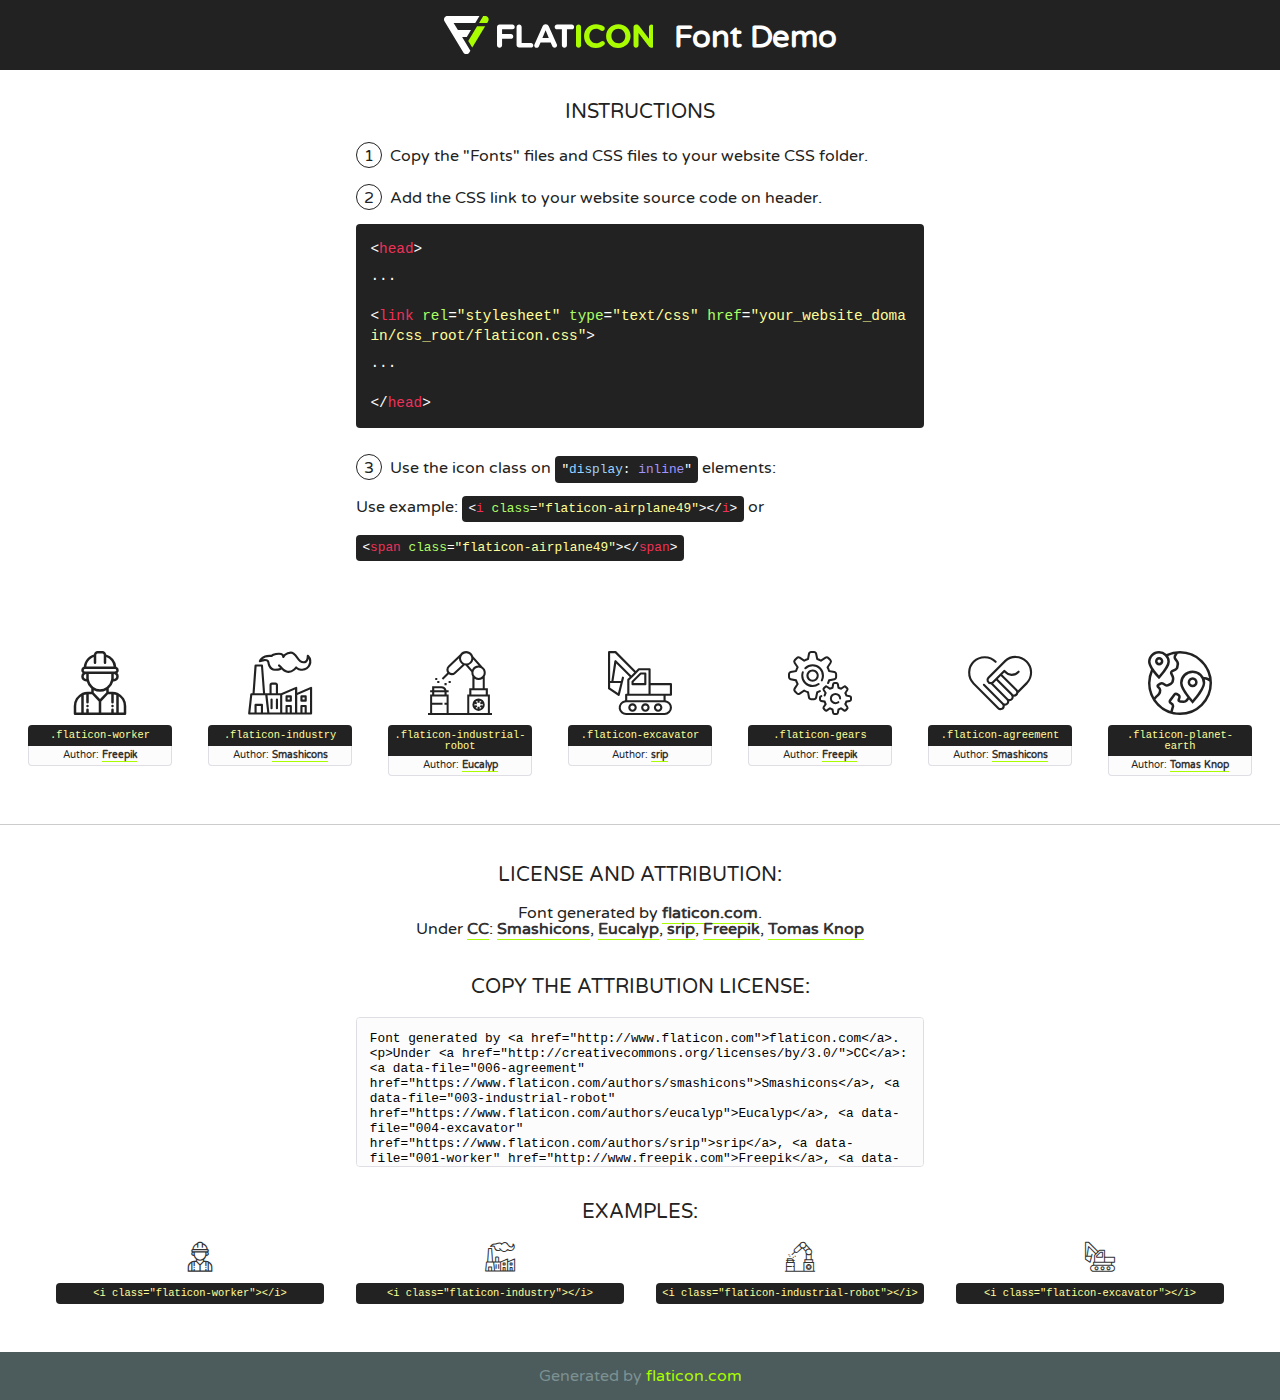
<file: Emma/fonts/flaticon/font/flaticon.html>
<!DOCTYPE html>
<!--
  Flaticon icon font: Flaticon
  Creation date: 24/09/2018 04:43
-->
<html>
<!DOCTYPE html>
<html>

<head>
    <title>Flaticon WebFont</title>
    <link href="http://fonts.googleapis.com/css?family=Varela+Round" rel="stylesheet" type="text/css" />
    <link rel="stylesheet" type="text/css" href="flaticon.css">
    <meta charset="UTF-8">
    <style>
    html, body, div, span, applet, object, iframe,
    h1, h2, h3, h4, h5, h6, p, blockquote, pre,
    a, abbr, acronym, address, big, cite, code,
    del, dfn, em, img, ins, kbd, q, s, samp,
    small, strike, strong, sub, sup, tt, var,
    b, u, i, center,
    dl, dt, dd, ol, ul, li,
    fieldset, form, label, legend,
    table, caption, tbody, tfoot, thead, tr, th, td,
    article, aside, canvas, details, embed, 
    figure, figcaption, footer, header, hgroup, 
    menu, nav, output, ruby, section, summary,
    time, mark, audio, video {
        margin: 0;
        padding: 0;
        border: 0;
        font-size: 100%;
        font: inherit;
        vertical-align: baseline;
    }
    /* HTML5 display-role reset for older browsers */
    article, aside, details, figcaption, figure, 
    footer, header, hgroup, menu, nav, section {
        display: block;
    }
    body {
        line-height: 1;
    }
    ol, ul {
        list-style: none;
    }
    blockquote, q {
        quotes: none;
    }
    blockquote:before, blockquote:after,
    q:before, q:after {
        content: '';
        content: none;
    }
    table {
        border-collapse: collapse;
        border-spacing: 0;
    }
    body {
        font-family: 'Varela Round', Helvetica, Arial, sans-serif;
        font-size: 16px;
        color: #222;
    }
    a {
        color: #333;
        border-bottom: 1px solid #a9fd00;
        font-weight: bold;
        text-decoration: none;
    }
    * {
        -moz-box-sizing: border-box;
        -webkit-box-sizing: border-box;
        box-sizing: border-box;
        margin: 0;
        padding: 0;
    }
    [class^="flaticon-"]:before, [class*=" flaticon-"]:before, [class^="flaticon-"]:after, [class*=" flaticon-"]:after {
        font-family: Flaticon;
        font-size: 30px;
        font-style: normal;
        margin-left: 20px;
        color: #333;
    }
    .wrapper {
        max-width: 600px;
        margin: auto;
        padding: 0 1em;
    }
    .title {
        font-size: 1.25em;
        text-align: center;
        margin-bottom: 1em;
        text-transform: uppercase;
    }
    header {
        text-align: center;
        background-color: #222;
        color: #fff;
        padding: 1em;
    }
    header .logo {
        width: 210px;
        height: 38px;
        display: inline-block;
        vertical-align: middle;
        margin-right: 1em;
        border: none;
    }
    header strong {
        font-size: 1.95em;
        font-weight: bold;
        vertical-align: middle;
        margin-top: 5px;
        display: inline-block;
    }
    .demo {
        margin: 2em auto;
        line-height: 1.25em;
    }
    .demo ul li {
        margin-bottom: 1em;
    }
    .demo ul li .num {
        color: #222;
        border-radius: 20px;
        display: inline-block;
        width: 26px;
        padding: 3px;
        height: 26px;
        text-align: center;
        margin-right: 0.5em;
        border: 1px solid #222;
    }
    .demo ul li code {
        background-color: #222;
        border-radius: 4px;
        padding: 0.25em 0.5em;
        display: inline-block;
        color: #fff;
        font-family: Consolas,Monaco,Lucida Console,Liberation Mono,DejaVu Sans Mono,Bitstream Vera Sans Mono,Courier New, monospace;
        font-weight: lighter;
        margin-top: 1em;
        font-size: 0.8em;
        word-break: break-all;
    }
    .demo ul li code.big {
        padding: 1em;
        font-size: 0.9em;
    }
    .demo ul li code .red {
        color: #EF3159;
    }
    .demo ul li code .green {
        color: #ACFF65;
    }
    .demo ul li code .yellow {
        color: #FFFF99;
    }
    .demo ul li code .blue {
        color: #99D3FF;
    }
    .demo ul li code .purple {
        color: #A295FF;
    }
    .demo ul li code .dots {
        margin-top: 0.5em;
        display: block;
    }
    #glyphs {
        border-bottom: 1px solid #ccc;
        padding: 2em 0;
        text-align: center;
    }
    .glyph {
        display: inline-block;
        width: 9em;
        margin: 1em;
        text-align: center;
        vertical-align: top;
        background: #FFF;
    }
    .glyph .glyph-icon {
        padding: 10px;
        display: block;
        font-family:"Flaticon";
        font-size: 64px;
        line-height: 1;
    }
    .glyph .glyph-icon:before {
        font-size: 64px;
        color: #222;
        margin-left: 0;
    }
    .class-name {
        font-size: 0.65em;
        background-color: #222;
        color: #fff;
        border-radius: 4px 4px 0 0;
        padding: 0.5em;
        color: #FFFF99;
        font-family: Consolas,Monaco,Lucida Console,Liberation Mono,DejaVu Sans Mono,Bitstream Vera Sans Mono,Courier New, monospace;
    }
    .author-name {
        font-size: 0.6em;
        background-color: #fcfcfd;
        border: 1px solid #DEDEE4;
        border-top: 0;
        border-radius: 0 0 4px 4px;
        padding: 0.5em;
    }
    .class-name:last-child {
        font-size: 10px;
        color:#888;
    }
    .class-name:last-child a {
        font-size: 10px;
        color:#555;
    }
    .class-name:last-child a:hover {
        color:#a9fd00;
    }
    .glyph > input {
        display: block;
        width: 100px;
        margin: 5px auto;
        text-align: center;
        font-size: 12px;
        cursor: text;
    }
    .glyph > input.icon-input {
        font-family:"Flaticon";
        font-size: 16px;
        margin-bottom: 10px;
    }
    .attribution .title {
        margin-top: 2em;
    }
    .attribution textarea {
        background-color: #fcfcfd;
        padding: 1em;
        border: none;
        box-shadow: none;
        border: 1px solid #DEDEE4;
        border-radius: 4px;
        resize: none;
        width: 100%;
        height: 150px;
        font-size: 0.8em;
        font-family: Consolas,Monaco,Lucida Console,Liberation Mono,DejaVu Sans Mono,Bitstream Vera Sans Mono,Courier New, monospace;
        -webkit-appearance: none;
    }
    .iconsuse {
        margin: 2em auto;
        text-align: center;
        max-width: 1200px;
    }
    .iconsuse:after {
        content: '';
        display: table;
        clear: both;
    }
    .iconsuse .image {
        float: left;
        width: 25%;
        padding: 0 1em;
    }
    .iconsuse .image p {
        margin-bottom: 1em;
    }
    .iconsuse .image span {
        display: block;
        font-size: 0.65em;
        background-color: #222;
        color: #fff;
        border-radius: 4px;
        padding: 0.5em;
        color: #FFFF99;
        margin-top: 1em;
        font-family: Consolas,Monaco,Lucida Console,Liberation Mono,DejaVu Sans Mono,Bitstream Vera Sans Mono,Courier New, monospace;
    }
    #footer {
        text-align: center;
        background-color: #4C5B5C;
        color: #7c9192;
        padding: 1em;
    }
    #footer a {
        border: none;
        color: #a9fd00;
        font-weight: normal;
    }
    @media (max-width: 960px) {
        .iconsuse .image {
            width: 50%;
        }
    }
    @media (max-width: 560px) {
        .iconsuse .image {
            width: 100%;
        }
    }
    </style>
</head>

<body class="characters-off">

    <header>
        <a href="http://www.flaticon.com" target="_blank" class="logo">
            <svg version="1.1" xmlns="http://www.w3.org/2000/svg" xmlns:xlink="http://www.w3.org/1999/xlink" xmlns:a="http://ns.adobe.com/AdobeSVGViewerExtensions/3.0/" viewBox="0 0 560.875 102.036" enable-background="new 0 0 560.875 102.036" xml:space="preserve">
                <defs>
                </defs>
                <g>
                    <g class="letters">
                        <path fill="#ffffff" d="M141.596,29.675c0-3.777,2.985-6.767,6.764-6.767h34.438c3.426,0,6.15,2.728,6.15,6.15
                        c0,3.43-2.724,6.149-6.15,6.149h-27.674v13.091h23.719c3.429,0,6.151,2.724,6.151,6.15c0,3.43-2.723,6.149-6.151,6.149h-23.719
                        v17.574c0,3.773-2.986,6.761-6.764,6.761c-3.779,0-6.764-2.989-6.764-6.761V29.675z"></path>
                        <path fill="#ffffff" d="M193.844,29.149c0-3.781,2.985-6.767,6.764-6.767c3.776,0,6.763,2.985,6.763,6.767v42.957h25.039
                        c3.426,0,6.149,2.726,6.149,6.153c0,3.425-2.723,6.15-6.149,6.15h-31.802c-3.779,0-6.764-2.986-6.764-6.768V29.149z"></path>
                        <path fill="#ffffff" d="M241.891,75.71l21.438-48.407c1.492-3.341,4.215-5.357,7.906-5.357h0.792
                        c3.686,0,6.323,2.017,7.815,5.357l21.439,48.407c0.436,0.967,0.701,1.845,0.701,2.723c0,3.602-2.809,6.501-6.414,6.501
                        c-3.161,0-5.269-1.845-6.499-4.655l-4.132-9.661h-27.059l-4.301,10.102c-1.144,2.631-3.426,4.214-6.237,4.214
                        c-3.517,0-6.24-2.81-6.24-6.325C241.1,77.64,241.451,76.677,241.891,75.71z M279.932,58.666l-8.521-20.297l-8.526,20.297H279.932
                        z"></path>
                        <path fill="#ffffff" d="M314.864,35.387H301.86c-3.429,0-6.239-2.813-6.239-6.238c0-3.429,2.811-6.24,6.239-6.24h39.533
                        c3.426,0,6.237,2.811,6.237,6.24c0,3.425-2.811,6.238-6.237,6.238h-13.001v42.785c0,3.773-2.99,6.761-6.764,6.761
                        c-3.779,0-6.764-2.989-6.764-6.761V35.387z"></path>
                        <path fill="#A9FD00" d="M352.615,29.149c0-3.781,2.985-6.767,6.767-6.767c3.774,0,6.761,2.985,6.761,6.767v49.024
                        c0,3.773-2.987,6.761-6.761,6.761c-3.781,0-6.767-2.989-6.767-6.761V29.149z"></path>
                        <path fill="#A9FD00" d="M374.132,53.836v-0.179c0-17.481,13.178-31.801,32.065-31.801c9.22,0,15.459,2.458,20.557,6.238
                        c1.402,1.054,2.637,2.985,2.637,5.357c0,3.692-2.985,6.59-6.681,6.59c-1.845,0-3.071-0.702-4.044-1.319
                        c-3.776-2.813-7.729-4.393-12.562-4.393c-10.364,0-17.831,8.611-17.831,19.154v0.173c0,10.542,7.291,19.329,17.831,19.329
                        c5.715,0,9.492-1.756,13.359-4.834c1.049-0.874,2.458-1.491,4.039-1.491c3.429,0,6.325,2.813,6.325,6.236
                        c0,2.106-1.056,3.78-2.282,4.834c-5.539,4.834-12.036,7.733-21.878,7.733C387.572,85.464,374.132,71.493,374.132,53.836z"></path>
                        <path fill="#A9FD00" d="M433.009,53.836v-0.179c0-17.481,13.79-31.801,32.766-31.801c18.981,0,32.592,14.143,32.592,31.628v0.173
                        c0,17.483-13.785,31.807-32.769,31.807C446.625,85.464,433.009,71.32,433.009,53.836z M484.224,53.836v-0.179
                        c0-10.539-7.725-19.326-18.626-19.326c-10.893,0-18.449,8.611-18.449,19.154v0.173c0,10.542,7.73,19.329,18.626,19.329
                        C476.676,72.986,484.224,64.378,484.224,53.836z"></path>
                        <path fill="#A9FD00" d="M506.233,29.321c0-3.774,2.99-6.763,6.767-6.763h1.401c3.252,0,5.183,1.583,7.029,3.953l26.093,34.265
                        V29.059c0-3.692,2.99-6.677,6.681-6.677c3.683,0,6.671,2.985,6.671,6.677v48.934c0,3.78-2.987,6.765-6.764,6.765h-0.436
                        c-3.257,0-5.188-1.581-7.034-3.953l-27.056-35.492v32.944c0,3.687-2.985,6.676-6.678,6.676c-3.683,0-6.673-2.989-6.673-6.676
                        V29.321z"></path>
                    </g>
                    <g class="insignia">
                        <path fill="#ffffff" d="M48.372,56.137h12.517l11.156-18.537H37.186L25.688,18.539h57.825L94.668,0H9.271
                        C5.925,0,2.842,1.801,1.198,4.716c-1.644,2.907-1.593,6.482,0.134,9.343l50.38,83.501c1.678,2.781,4.689,4.476,7.938,4.476
                        c3.246,0,6.257-1.695,7.935-4.476l2.898-4.804L48.372,56.137z"></path>
                        <g class="i">
                            <path fill="#A9FD00" d="M93.575,18.539h0.031v0.004l21.652,0.004l2.705-4.488c1.727-2.861,1.778-6.436,0.133-9.343
                            C116.454,1.801,113.371,0,110.026,0h-5.294L93.575,18.539z"></path>
                            <polygon fill="#A9FD00" points="88.291,27.356 64.725,66.486 75.519,84.404 109.942,27.356"></polygon>
                        </g>
                    </g>
                </g>
            </svg>
        </a>
        <strong>Font Demo</strong>
    </header>


    <section class="demo wrapper">

        <p class="title">Instructions</p>

        <ul>
            <li>
                <span class="num">1</span>Copy the "Fonts" files and CSS files to your website CSS folder.
            </li>
            <li>
                <span class="num">2</span>Add the CSS link to your website source code on header.
                <code class="big">
                    &lt;<span class="red">head</span>&gt;
                    <br/><span class="dots">...</span>
                    <br/>&lt;<span class="red">link</span> <span class="green">rel</span>=<span class="yellow">"stylesheet"</span> <span class="green">type</span>=<span class="yellow">"text/css"</span> <span class="green">href</span>=<span class="yellow">"your_website_domain/css_root/flaticon.css"</span>&gt;
                    <br/><span class="dots">...</span>
                    <br/>&lt;/<span class="red">head</span>&gt;
                </code>
            </li>

            <li>
                <p>
                    <span class="num">3</span>Use the icon class on <code>"<span class="blue">display</span>:<span class="purple"> inline</span>"</code> elements:
                    <br />
                    Use example: <code>&lt;<span class="red">i</span> <span class="green">class</span>=<span class="yellow">&quot;flaticon-airplane49&quot;</span>&gt;&lt;/<span class="red">i</span>&gt;</code> or <code>&lt;<span class="red">span</span> <span class="green">class</span>=<span class="yellow">&quot;flaticon-airplane49&quot;</span>&gt;&lt;/<span class="red">span</span>&gt;</code>
            </li>
        </ul>

    </section>




   <section id="glyphs">          
    
      
        <div class="glyph"><div class="glyph-icon flaticon-worker"></div>
            <div class="class-name">.flaticon-worker</div>
            <div class="author-name">Author: <a data-file="001-worker" href="http://www.freepik.com">Freepik</a> </div> 
        </div>        
        
        <div class="glyph"><div class="glyph-icon flaticon-industry"></div>
            <div class="class-name">.flaticon-industry</div>
            <div class="author-name">Author: <a data-file="002-industry" href="https://www.flaticon.com/authors/smashicons">Smashicons</a> </div> 
        </div>        
        
        <div class="glyph"><div class="glyph-icon flaticon-industrial-robot"></div>
            <div class="class-name">.flaticon-industrial-robot</div>
            <div class="author-name">Author: <a data-file="003-industrial-robot" href="https://www.flaticon.com/authors/eucalyp">Eucalyp</a> </div> 
        </div>        
        
        <div class="glyph"><div class="glyph-icon flaticon-excavator"></div>
            <div class="class-name">.flaticon-excavator</div>
            <div class="author-name">Author: <a data-file="004-excavator" href="https://www.flaticon.com/authors/srip">srip</a> </div> 
        </div>        
        
        <div class="glyph"><div class="glyph-icon flaticon-gears"></div>
            <div class="class-name">.flaticon-gears</div>
            <div class="author-name">Author: <a data-file="005-gears" href="http://www.freepik.com">Freepik</a> </div> 
        </div>        
        
        <div class="glyph"><div class="glyph-icon flaticon-agreement"></div>
            <div class="class-name">.flaticon-agreement</div>
            <div class="author-name">Author: <a data-file="006-agreement" href="https://www.flaticon.com/authors/smashicons">Smashicons</a> </div> 
        </div>        
        
        <div class="glyph"><div class="glyph-icon flaticon-planet-earth"></div>
            <div class="class-name">.flaticon-planet-earth</div>
            <div class="author-name">Author: <a data-file="007-planet-earth" href="https://www.flaticon.com/authors/tomas-knop">Tomas Knop</a> </div> 
        </div>        
        

    </section>



    <section class="attribution wrapper"   style="text-align:center;">

      <div class="title">License and attribution:</div><div class="attrDiv">Font generated by <a href="http://www.flaticon.com">flaticon.com</a>. <div><p>Under <a href="http://creativecommons.org/licenses/by/3.0/">CC</a>: <a data-file="006-agreement" href="https://www.flaticon.com/authors/smashicons">Smashicons</a>, <a data-file="003-industrial-robot" href="https://www.flaticon.com/authors/eucalyp">Eucalyp</a>, <a data-file="004-excavator" href="https://www.flaticon.com/authors/srip">srip</a>, <a data-file="001-worker" href="http://www.freepik.com">Freepik</a>, <a data-file="007-planet-earth" href="https://www.flaticon.com/authors/tomas-knop">Tomas Knop</a></p>  </div>
      </div>
      <div class="title">Copy the Attribution License:</div>

    <textarea onclick="this.focus();this.select();">Font generated by &lt;a href=&quot;http://www.flaticon.com&quot;&gt;flaticon.com&lt;/a&gt;. <p>Under <a href="http://creativecommons.org/licenses/by/3.0/">CC</a>: <a data-file="006-agreement" href="https://www.flaticon.com/authors/smashicons">Smashicons</a>, <a data-file="003-industrial-robot" href="https://www.flaticon.com/authors/eucalyp">Eucalyp</a>, <a data-file="004-excavator" href="https://www.flaticon.com/authors/srip">srip</a>, <a data-file="001-worker" href="http://www.freepik.com">Freepik</a>, <a data-file="007-planet-earth" href="https://www.flaticon.com/authors/tomas-knop">Tomas Knop</a></p>  
     </textarea>

    </section>

    <section class="iconsuse">

          <div class="title">Examples:</div>            
             
            <div class="image">
                <p>
                    <i class="glyph-icon flaticon-worker"></i> 
                    <span>&lt;i class=&quot;flaticon-worker&quot;&gt;&lt;/i&gt;</span>
                </p>
            </div>
            
            <div class="image">
                <p>
                    <i class="glyph-icon flaticon-industry"></i> 
                    <span>&lt;i class=&quot;flaticon-industry&quot;&gt;&lt;/i&gt;</span>
                </p>
            </div>
            
            <div class="image">
                <p>
                    <i class="glyph-icon flaticon-industrial-robot"></i> 
                    <span>&lt;i class=&quot;flaticon-industrial-robot&quot;&gt;&lt;/i&gt;</span>
                </p>
            </div>
            
            <div class="image">
                <p>
                    <i class="glyph-icon flaticon-excavator"></i> 
                    <span>&lt;i class=&quot;flaticon-excavator&quot;&gt;&lt;/i&gt;</span>
                </p>
            </div>
                       
        </div>
                            
    </section>

<div id="footer">
    <div>Generated by <a href="http://www.flaticon.com">flaticon.com</a>
    </div>
</div>



</body>
</html>
</file>
<file: Emma/fonts/flaticon/font/flaticon.css>
/*
  	Flaticon icon font: Flaticon
  	Creation date: 24/09/2018 04:43
  	*/

@font-face {
  font-family: "Flaticon";
  src: url("./Flaticon.eot");
  src: url("./Flaticon.eot?#iefix") format("embedded-opentype"),
       url("./Flaticon.woff") format("woff"),
       url("./Flaticon.ttf") format("truetype"),
       url("./Flaticon.svg#Flaticon") format("svg");
  font-weight: normal;
  font-style: normal;
}

@media screen and (-webkit-min-device-pixel-ratio:0) {
  @font-face {
    font-family: "Flaticon";
    src: url("./Flaticon.svg#Flaticon") format("svg");
  }
}

[class^="flaticon-"]:before, [class*=" flaticon-"]:before,
[class^="flaticon-"]:after, [class*=" flaticon-"]:after {   
  font-family: Flaticon;
  speak: none;
  font-style: normal;
  font-weight: normal;
  font-variant: normal;
  text-transform: none;
  line-height: 1;

  /* Better Font Rendering =========== */
  -webkit-font-smoothing: antialiased;
  -moz-osx-font-smoothing: grayscale;
}

.flaticon-worker:before { content: "\f100"; }
.flaticon-industry:before { content: "\f101"; }
.flaticon-industrial-robot:before { content: "\f102"; }
.flaticon-excavator:before { content: "\f103"; }
.flaticon-gears:before { content: "\f104"; }
.flaticon-agreement:before { content: "\f105"; }
.flaticon-planet-earth:before { content: "\f106"; }
</file>
